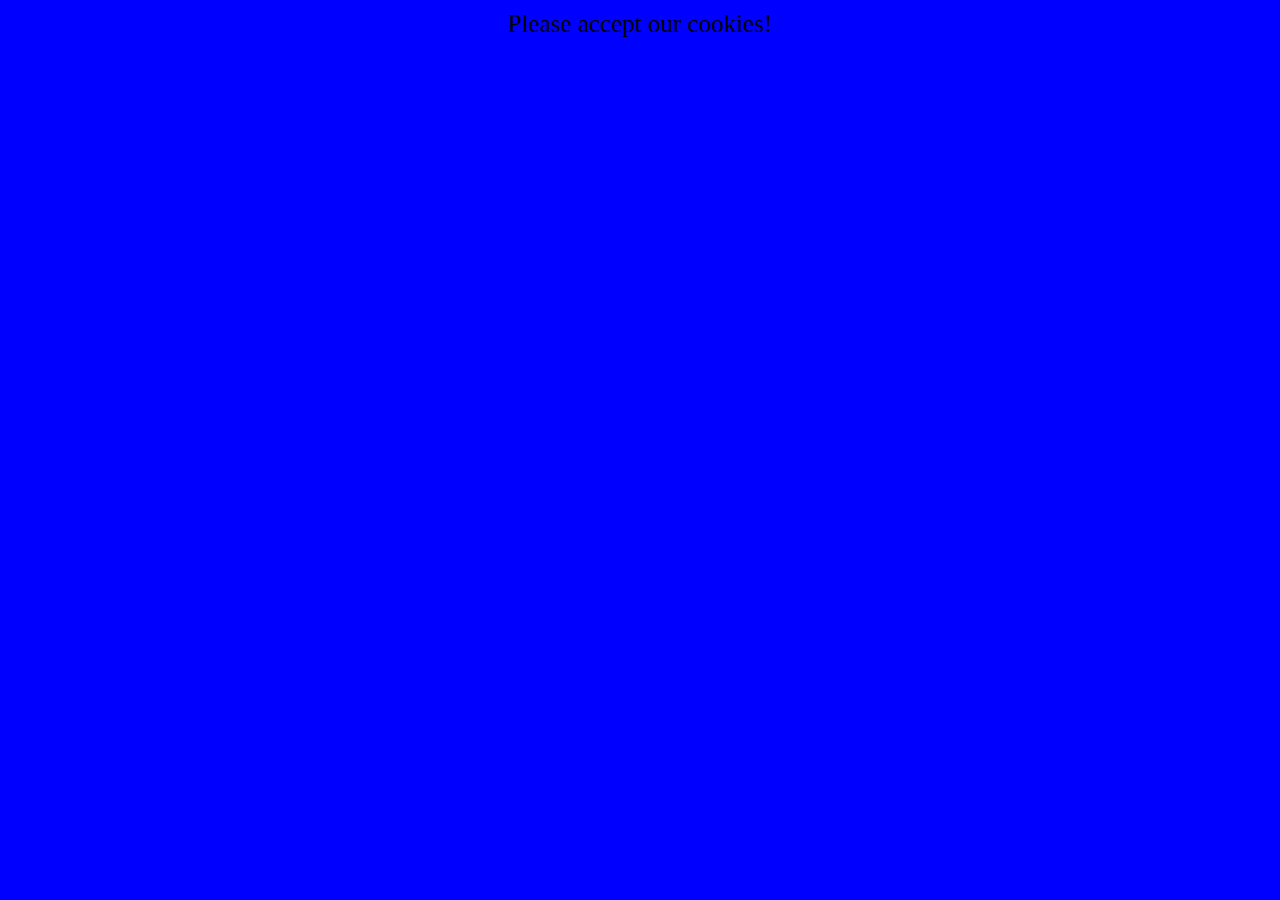
<file: CSS/index.html>
<!DOCTYPE html>
<html lang="en">
<head>
    <meta charset="UTF-8">
    <meta name="viewport" content="width=device-width, initial-scale=1.0">
    <title>Document</title>
    <link rel="stylesheet" href="style.css">
</head>
<body>
    Please accept our cookies!
</body>
</html>
</file>
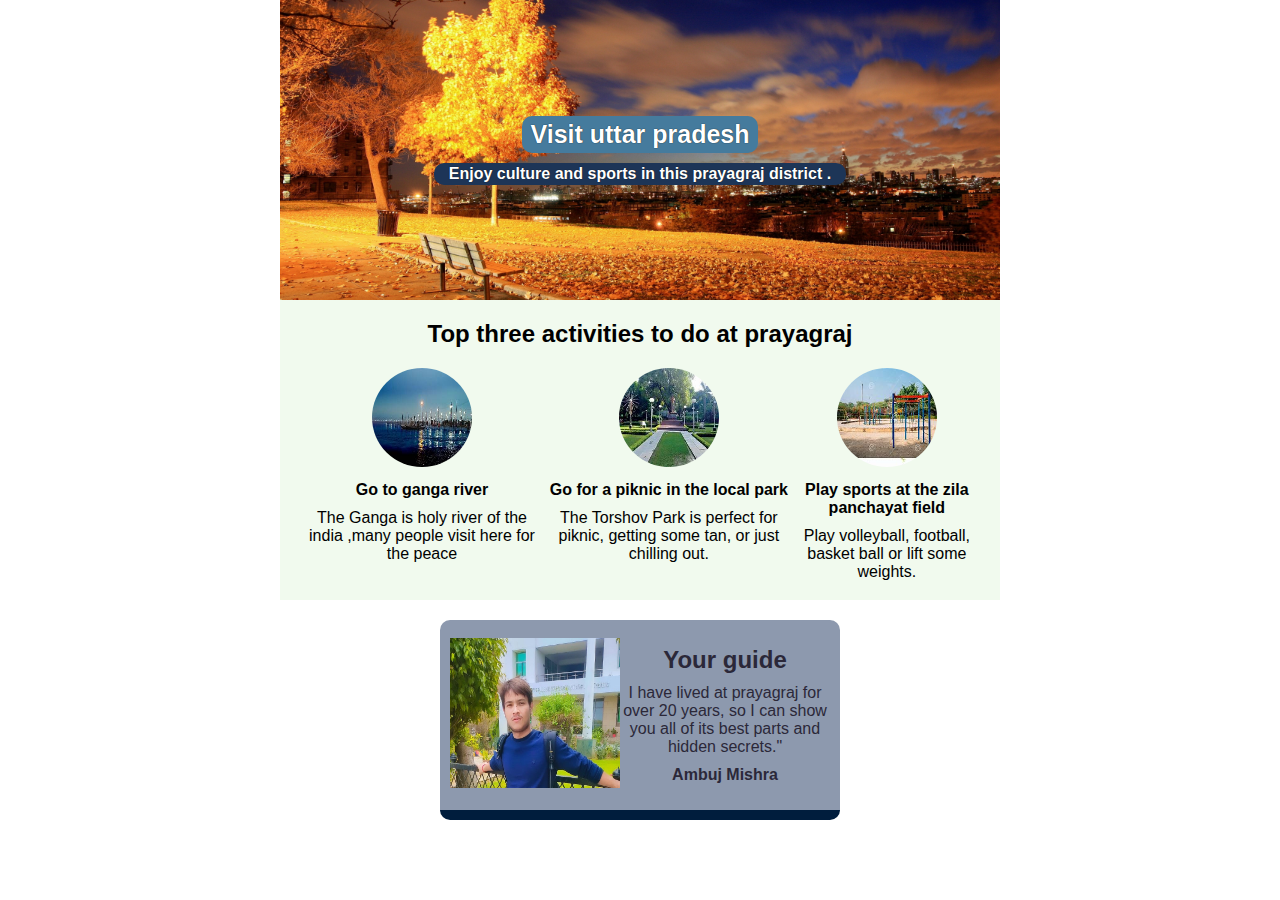
<file: Solo-project/index.html>
<!DOCTYPE html>
<html lang="en">
<head>
    <meta charset="UTF-8">
    <meta name="viewport" content="width=device-width, initial-scale=1.0">
    <title>Solo Project</title>
    <link rel="stylesheet" href="index.css">
</head>
<body>
    <header class="header">
        <h1>Visit uttar pradesh</h1>
        <h2>Enjoy culture and sports in this prayagraj district
            .</h2>
    </header>
    <div class="activities">
        <h3>Top three activities to do at prayagraj</h3>
        <div class="activity">
            <div class="first-activity">
                <img src="img/header3.jpeg" alt="ganga">
                <h2>Go to ganga river</h2>
                <p>The Ganga is holy river of the india ,many people visit here for the peace</p>
            </div>
            <div class="second-activity">
                <img src="img/place.jpeg" alt="park">
                <h2>Go for a piknic in the local park</h2>
                <p>The Torshov Park is perfect for piknic, getting some tan, or just chilling out.</p>
            </div>
            <div class="third-activity">
                <img src="img/ground.jpeg" alt="ground">
                <h2>Play sports at the zila panchayat field</h2>
                <p>Play volleyball, football, basket ball or lift some weights.</p>
            </div>
        </div>
    </div>
    <div class="guide-bg">
        <div class="guide">
                <div class="img"><img src="img/ambuj2.jpeg" alt="" ></div>
                <div class="content">
                    <h3>Your guide</h3>
                    <p> I have lived at prayagraj for over 20 years, so I can show you all of its best parts and hidden secrets."</p>
                    <h4>Ambuj Mishra</h4>
                </div>
        </div>
    </div>
</body>
</html>
</file>
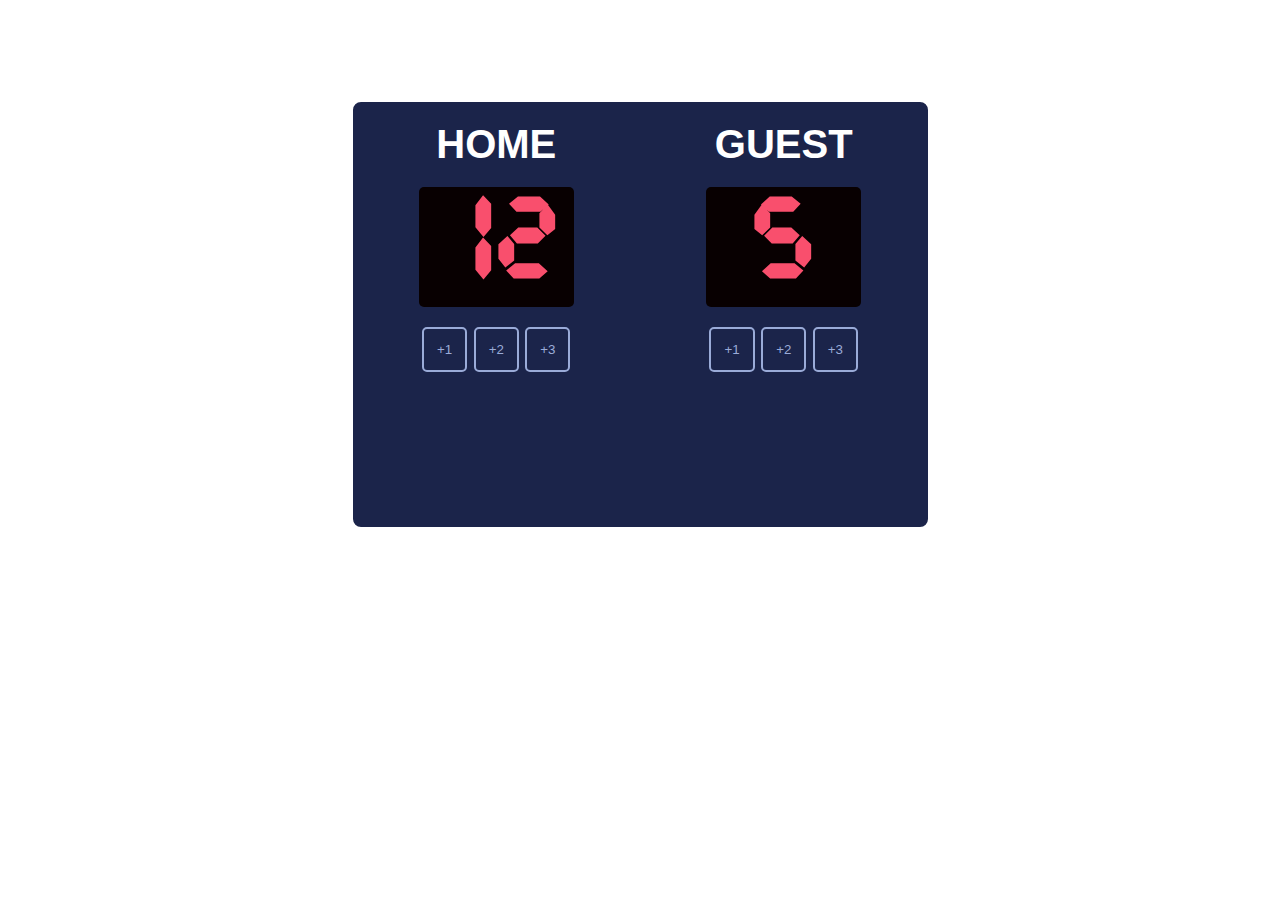
<file: CSS/BasketBallCounterDashboard/index.html>
<!DOCTYPE html>
<html lang="en">
<head>
    <meta charset="UTF-8">
    <meta name="viewport" content="width=device-width, initial-scale=1.0">
    <link rel="stylesheet" href="index.css">
    <script src="index.js" defer></script>
    <title>Basket ball dashboard</title>
</head>
<body>
    <div class="Dashboard">
        <div class="container">
            <div>
                <h3 class="boardTitle">HOME</h3>
                <div id="score">
                    <h1 class="homeText">12</h1>
                </div>
                <div class="btn">
                    <button  class="homefirstbtn" onclick="addHomeFirstValue()">+1</button>
                    <button  class="homesecondbtn" onclick="addHomeSecondValue()">+2</button>
                    <button  class="homethirdbtn" onclick="addHomeThirdValue()">+3</button>
                </div>
            </div>
            <div>
                <h3 class="boardTitle">GUEST</h3>
                <div id="score">
                    <h1 class="guestText">5</h1>
                </div>
                <div class="btn">
                    <button class="guestfirstbtn" onclick="addGuestFirstValue()">+1</button>
                    <button class="guestsecondbtn" onclick="addGuestSecondValue()">+2</button>
                    <button class="guestthirdbtn" onclick="addGuestThirdValue()">+3</button>
                </div>
            </div>
        </div>
    </div>
</body>
</html>
</file>
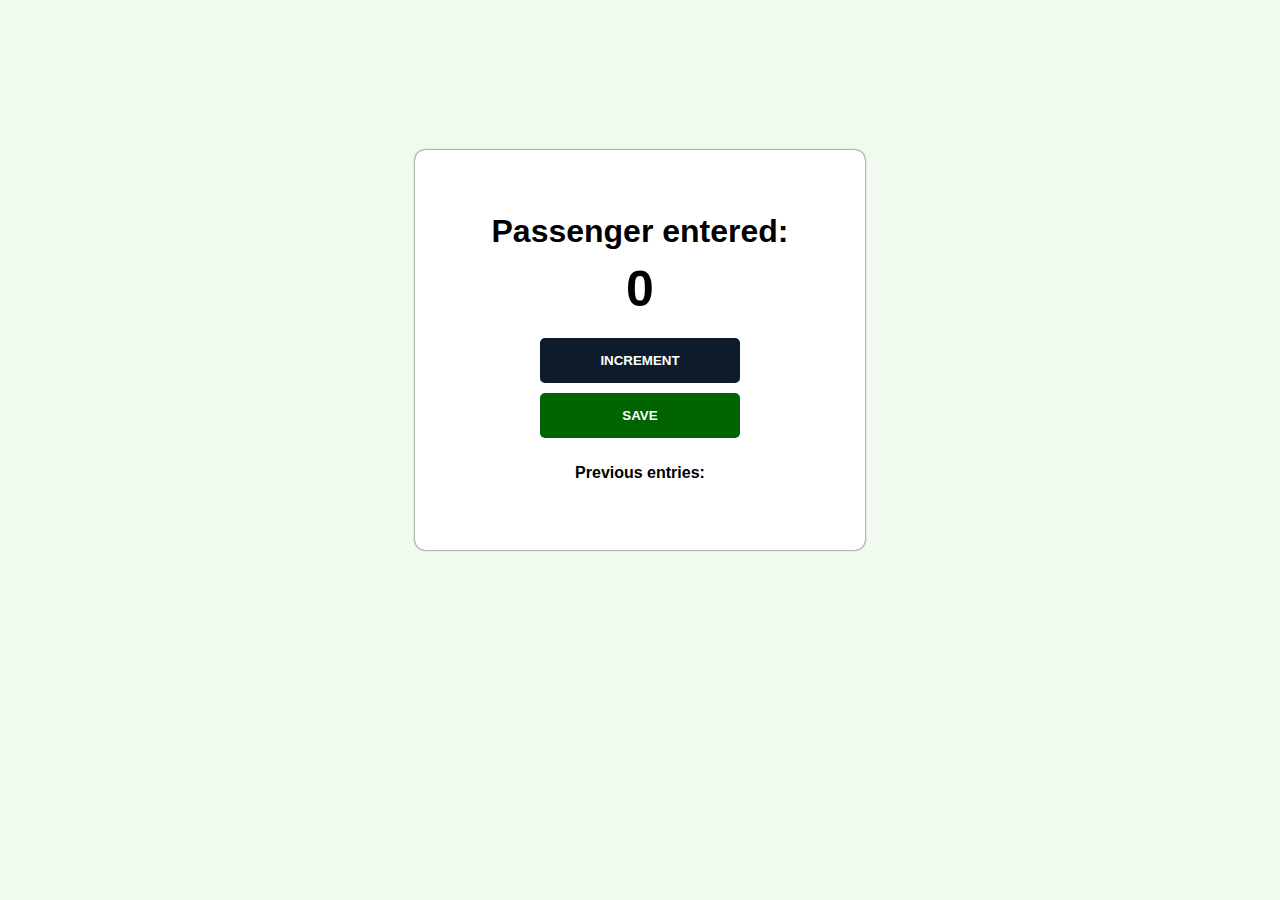
<file: CSS/Passenger_counter_app/index.html>
<!DOCTYPE html>
<html lang="en">
<head>
    <meta charset="UTF-8">
    <meta name="viewport" content="width=device-width, initial-scale=1.0">
    <link rel="stylesheet" href="index.css">
    <title>counter app</title>
</head>
<body>
    <div class="bodyContainner">
        <div class="container">
            <h1 class="title">Passenger entered:</h1>
            <h2 id="count-el">0</h2>
            <button id="increment-btn" onclick="increment()">INCREMENT</button>
            <button id="save-btn" onclick="save()">SAVE</button>
            <p id="save-el">Previous entries: </p>
            <script src="index.js">
                nnerText
            </script>
        </div>
    </div>
</body>
</html>
</file>
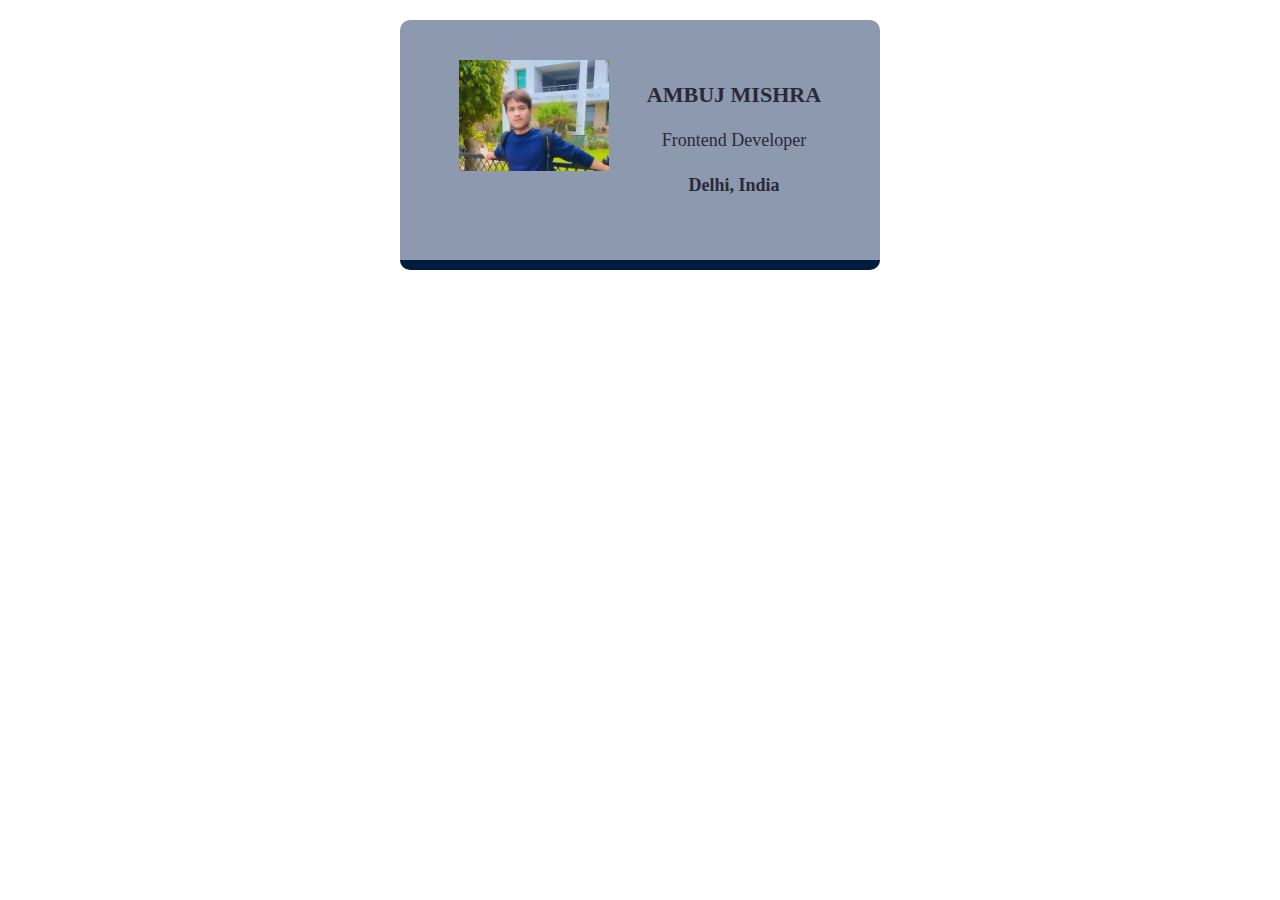
<file: CSS/busines-card.html>
<!DOCTYPE html>
<html lang="en">
<head>
    <meta charset="UTF-8">
    <meta name="viewport" content="width=device-width, initial-scale=1.0">
    <title>Document</title>
    <link rel="stylesheet" href="bussines-card.css">
</head>
<body>
    <div class="card">
       <div class="am-img"> <img class="ambuj" src="ambuj2.jpeg" alt="ambuj image"></div>
        <div class="content">
            <h3 class="title">AMBUJ MISHRA</h3>
            <p>Frontend Developer</p>
            <h4>Delhi, India</h4>
        </div>
    </div>
</body>
</html>
</file>
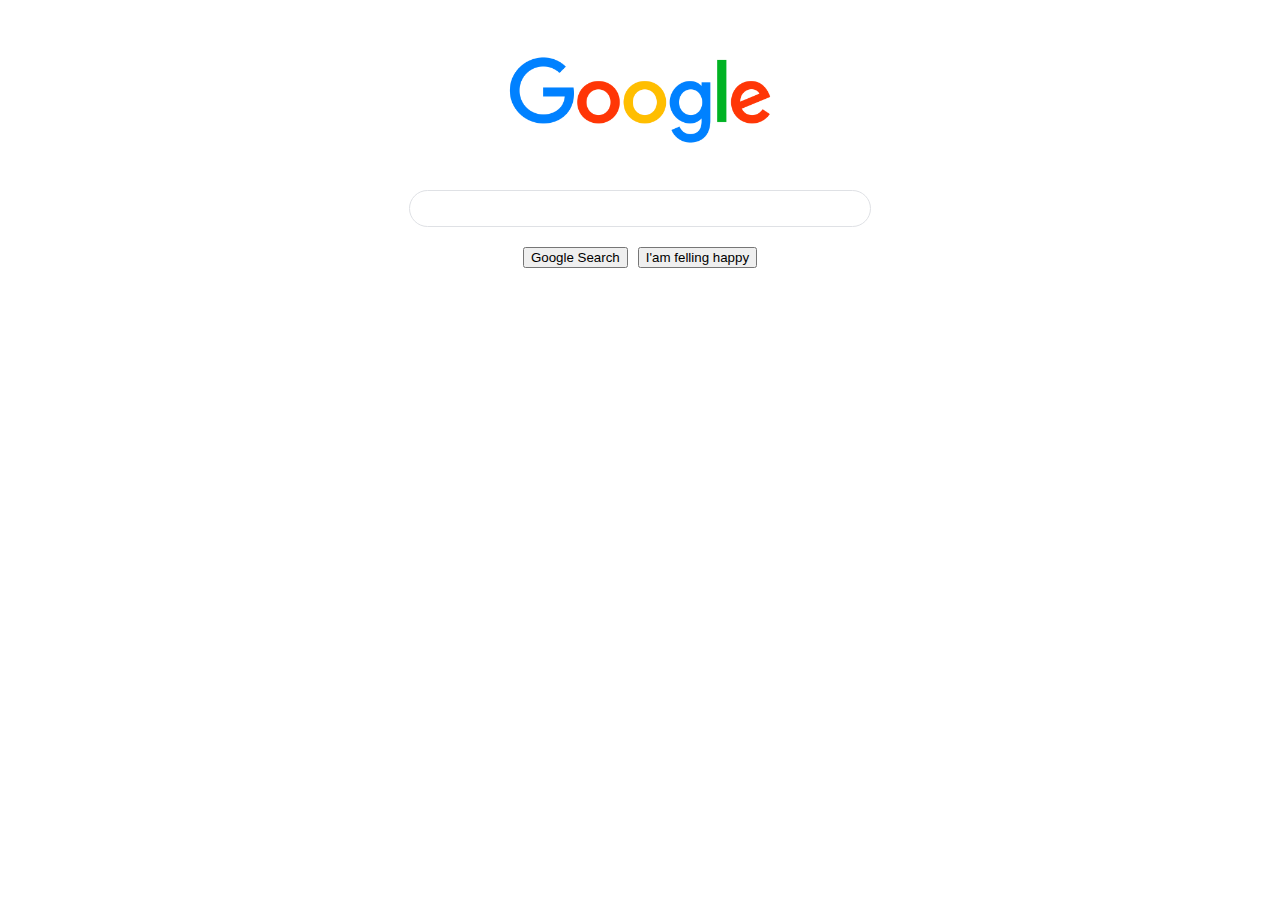
<file: CSS/index2.html>
<!DOCTYPE html>
<html>
    <head>    
    <!-- 
    Challenge: Link to the CSS file!
    Hint: google it ;)
     -->
     <link rel="stylesheet" href="style2.css">
    </head>
    <body>
        <img src="google_logo.png"  class="image"/>
        <input type="text" />
        <div class="my-btn">
            <button class="btn">Google Search</button>
            <button class="btn">I'am felling happy</button>
        </div>
        <!--
            Challenge:
            Add the next button.
            
            Why aren't our buttons behaving as we want them to?
            -->
    </body>
</html>
</file>
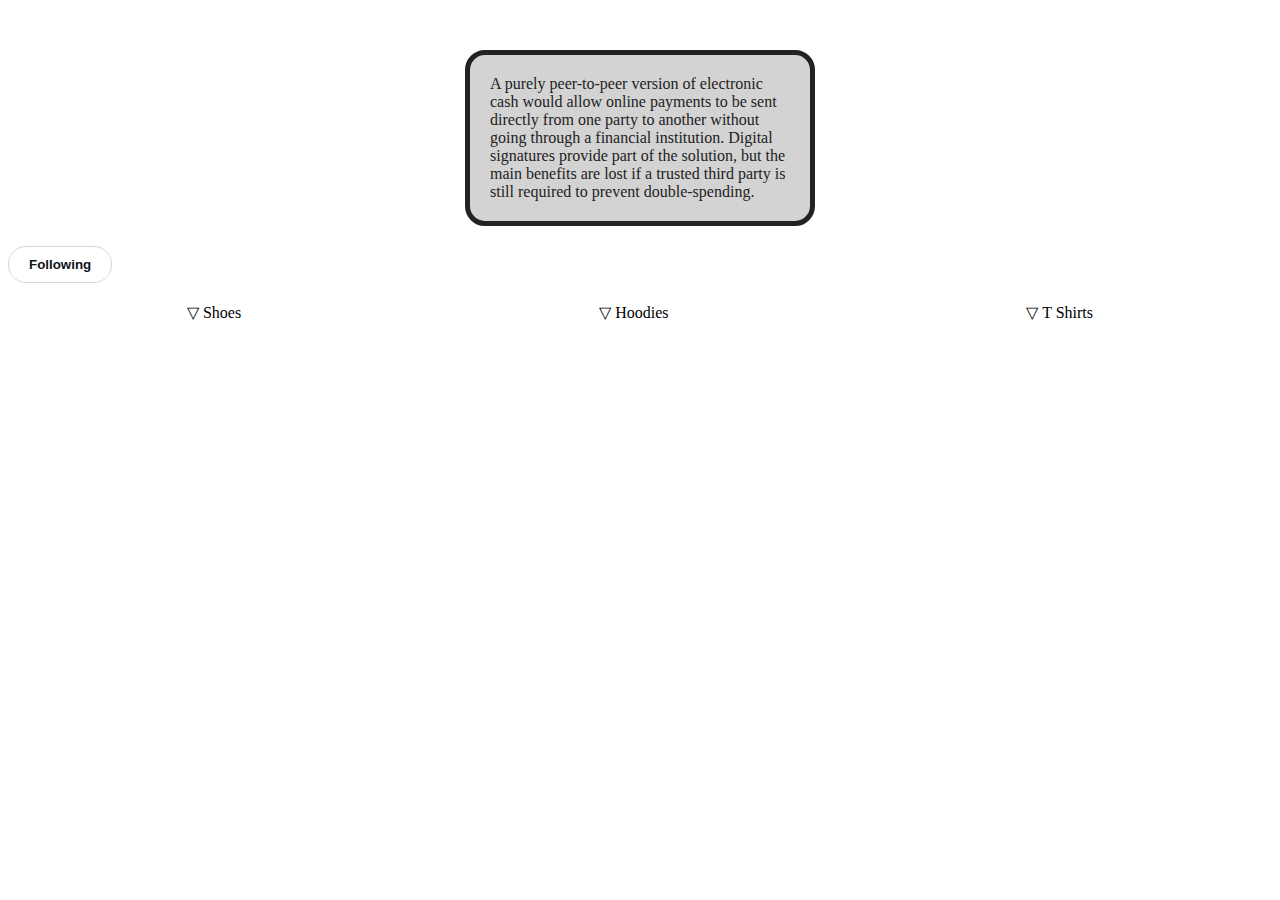
<file: CSS/index3.html>
<!DOCTYPE html>
<html lang="en">
<head>
    <meta charset="UTF-8">
    <meta name="viewport" content="width=device-width, initial-scale=1.0">
    <link rel="stylesheet" href="style3.css">
    <title>Document</title>
</head>
<body>
    <div class="card">
        A purely peer-to-peer version of electronic cash would allow online
        payments to be sent directly from one party to another without going through a
        financial institution. Digital signatures provide part of the solution, but the main
        benefits are lost if a trusted third party is still required to prevent double-spending.        
    </div>  
    <div class="btn"> <button>Following</button></div> 
    
    
    <div class="container">
        <div class="item">▽ Shoes</div>
        <div class="item">▽ Hoodies</div>
        <div class="item">▽ T Shirts</div>
    </div>
</body>
</html>
</file>
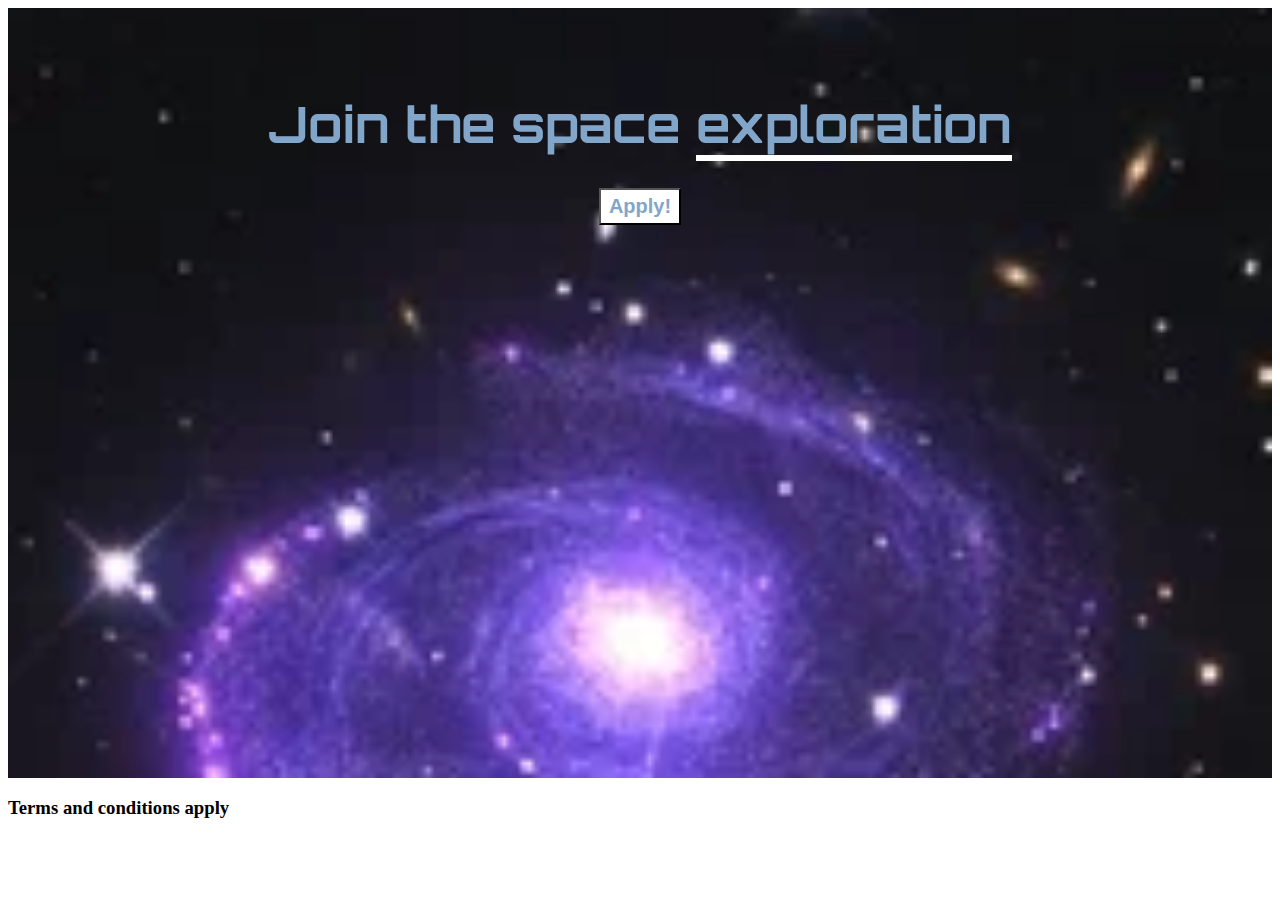
<file: CSS/space_exploration.html>
<!DOCTYPE html>
<html lang="en">
<head>
    <meta charset="UTF-8">
    <meta name="viewport" content="width=device-width, initial-scale=1.0">
    <title>Document</title>
    <link rel="stylesheet" href="space_exploration.css">
</head>
<body>
    <div class="spaceEx">
        <h1>Join the space <span>exploration</span></h1>
        <button class="btn">Apply!</button> 
    </div>
    <h3>Terms and conditions apply</h3>
</body>
</html>
</file>
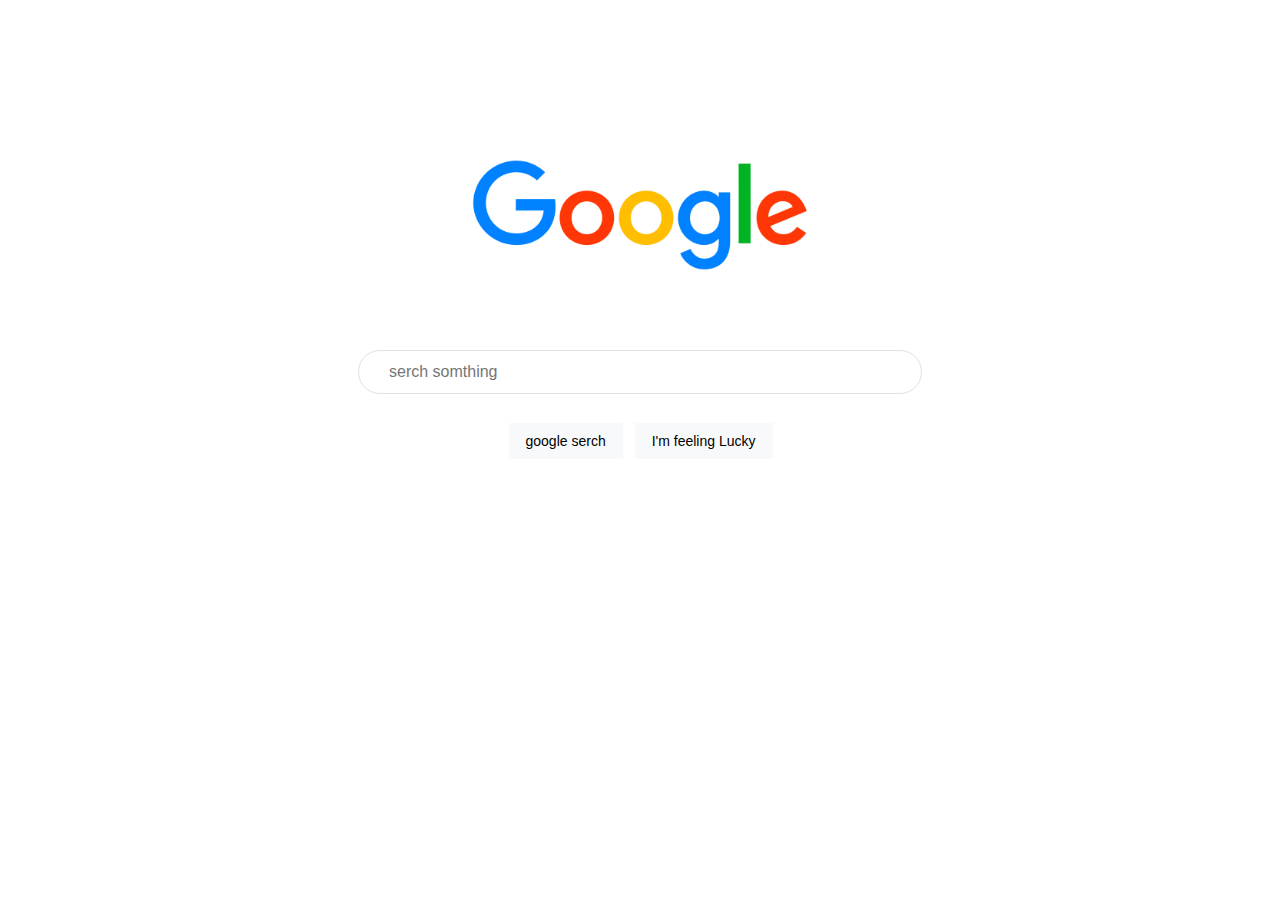
<file: HTML/googlelogo.html>
<!--
Challenge:
Write the four HTML tags you need to create a Google.com clone.
Hint: one image, one input field, and two buttons.
-->

<html>
    <head>
        <link rel="stylesheet" href="gooleclone.css">
    </head>
    <body>
        <div>
            <img src="./google_logo.png" width="100%">
            <input type="text" placeholder="serch somthing">
            <button>google serch</button>
            <button>I'm feeling Lucky</button>
        </div>
    </body>
</html>
</file>
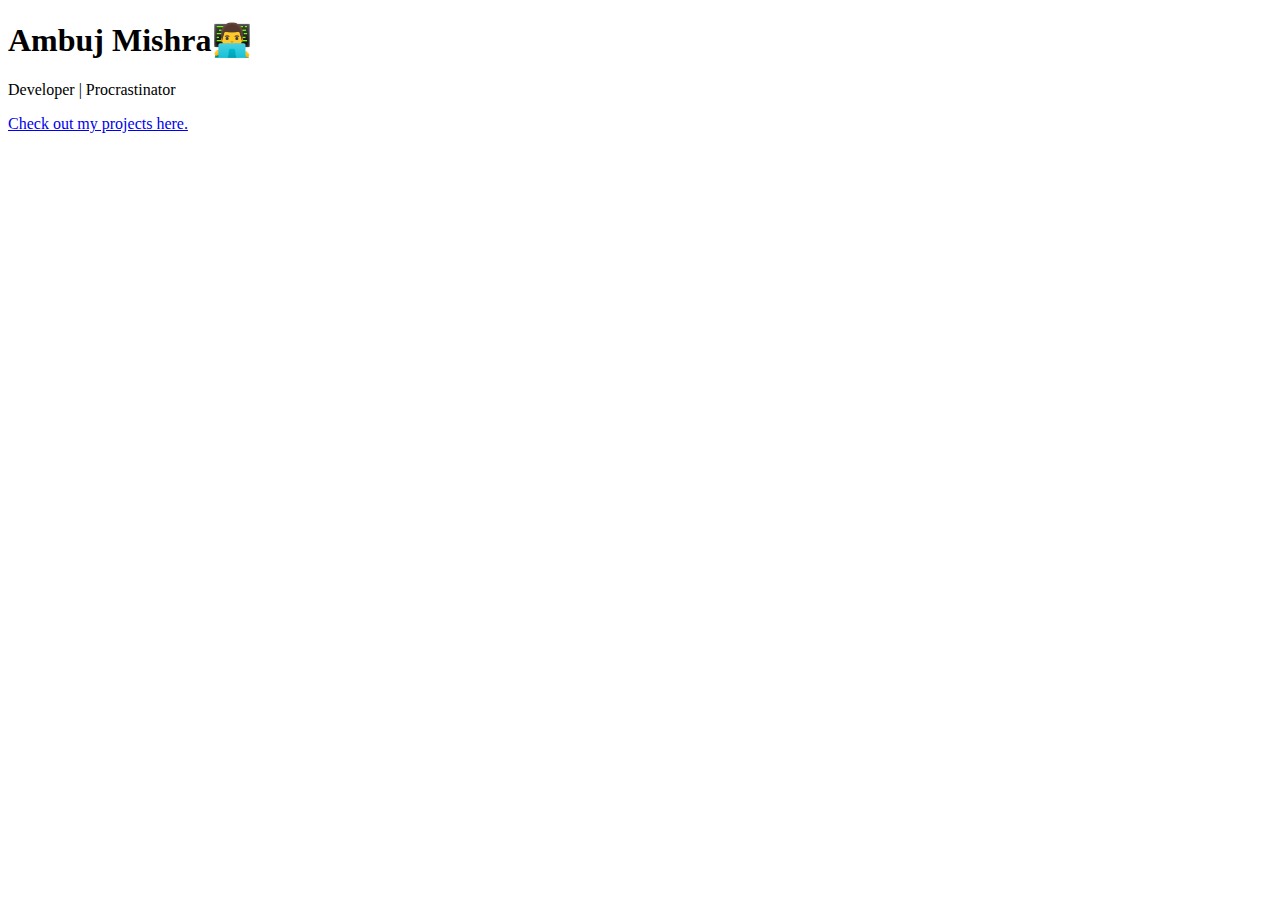
<file: HTML/index2.html>
<!DOCTYPE html>
<html lang="en">
<head>
    <meta charset="UTF-8">
    <meta name="viewport" content="width=device-width, initial-scale=1.0">
    <title>Document</title>
</head>
<body>
    <h1>Ambuj Mishra👨‍💻</h1>
    <p>Developer | Procrastinator</p>
    <a href="work.html">Check out my projects here.</a>
</body>
</html>
</file>
<file: CSS/style.css>
/* 
Challenge:
Re-design the cookie widget!
PS: Make sure you change ALL of the listed CSS properties.
*/

body {
    background: yellow;     /* red, blue, yellow, etc */
    color: red;             /* red, blue, yellow, etc */
    font-size: 20px;        /* 0px - 100px and beyond */
    font-weight: lighter;   /* lighter, normal, bold  */
    text-align: right;      /* left, center or right  */ 
    /* margin-top: 5px;        From 0px and upwards   */
}

body{
    background: blue;
    color: black;
    font-size: 25px;
    text-align: center;
    margin-top:10px;
}
</file>
<file: Solo-project/index.css>
*{
    margin: 0;
    padding:0;
    font-family: Arial, Helvetica, sans-serif;
    box-sizing: border-box;
}

.header{
    background-image: url("img/heder6.jpg");
    width:720px;
    height: 300px;
    background-size: cover;
    background-repeat: no-repeat;
    background-position: center;
}
.header{
   text-align: center;
    color:white;
    text-shadow: 0px 0px 1px black;
    display: flex;
    flex-direction: column;
    justify-content: center;
    align-items: center;
    margin:0px auto;
}
.header h2{
    background: #1D3557;
    width: 412px;
    font-size: 16px;
    padding: 2px 5px;
    border-radius: 10px;
}
.header h1{
    background: #457B9D;
    margin-bottom: 10px;
    font-size: 25px;
    padding: 4px 8px;
    border-radius: 10px;
}

.activities{
    text-align: center;
    width :720px;
    height: 300px;
    background:#F1FAEE;
    padding: 20px;
    margin:0px auto;

    
}
.activities h3{
    font-size: 24px;
}
.activity{
    display: flex;
    margin-top: 20px;
    justify-content: space-around;
}
.activity img{
    width: 100px;
    height: 99.34px;
    border-radius: 50%;
    margin-bottom: 10px;
}
.activity h2,p{
    font-size: 16px;
    margin-bottom: 10px;
}

.guide-bg{
    display: flex;
    text-align: center;
    justify-content: center;
    width: 720px;
    height: 300px;
    background: #ffffff;
    margin: 0px auto;
}
.guide{

    text-align: center;
    display:flex;
    width: 400px;
    height: 200px;
    margin: 0px auto;
    justify-content: space-between;
    align-items: center;
    color:#2b2839;
    background:#8d99ae;
    padding: 10px;
    border-bottom: 10px solid #001d3d;
    border-radius:10px
}
.guide{
    margin:20px;
}
.guide .img img{
    width: 170px;
    height: 150px;
}
 
.content h3{
    font-size: 24px;
    margin-bottom: 10px;
}
.content h4,p{
    font-size: 16px;
}
</file>
<file: CSS/BasketBallCounterDashboard/index.css>
*{
    margin: 0;
    padding: 0;
}


@font-face {
    src: url("CursedTimerUlil-Aznm.ttf");
    font-family: Corleone;
}
.Dashboard{
   display: flex;
   align-items: center;
   justify-content: center;
   margin-top: 100px;
   
}
.boardTitle{
    font-family: Verdana, Geneva, Tahoma, sans-serif;
    font-weight: 700;
    font-size: 40px;
}

.container {
    padding:20px 0px;
    text-align: center;
    display: flex;
    justify-content: space-around;
    width: 575px;
    height: 385px;
    background: #1B244A;
    color: white;
    border: 2px solid #fff;
    border-radius: 10px;
}

#score{
    margin-top: 20px;
    display: flex;
    align-items: center;
    justify-content: center;
    width: 155px;
    height: 120px;
    background: #080001;
    border-radius: 5px;
    color: #F94F6D;
    font-family: Corleone;
    font-size: 50px;

}
#score h1{
    margin: 3px 0px;
}

.text{
    display: flex;
    align-items: center;
    width: 117px;
    height: 120px;
    margin: 125px 100px;

}

.btn{
    display: flex;
    justify-content: space-around;
    margin-top: 20px;
    
}
.btn button {
    background: #1B244A;
    border :2px solid #9AABD8;
    padding:13px;
    color: #9AABD8;
    border-radius: 5px;

}
</file>
<file: CSS/Passenger_counter_app/index.css>
@import url('https://fonts.googleapis.com/css2?family=Happy+Monkey&family=Montserrat:ital,wght@0,300;0,500;0,700;1,300&family=Orbitron:wght@400;500;600;800&family=Poppins:ital,wght@0,400;0,500;1,300;1,400&display=swap');


body {
    background:#f1faee;
    background-size: cover;
    font-family: -apple-system, BlinkMacSystemFont, 'Segoe UI', Roboto, Oxygen, Ubuntu, Cantarell, 'Open Sans', 'Helvetica Neue', sans-serif;
    font-weight: bold;
    text-align: center;
}
.container{
    
    width: 400px;
    margin:50px auto;

}
.bodyContainner{
    display: flex;
   align-items: center;
    background: #fff;
    width : 450px;
    height: 400px;
    margin: 150px auto;
    /* border: 4px solid black */
    box-shadow: 0px 0px 2px rgba(0,0,0,1);
    border-radius: 10px;
}

h1 {
    margin-top: 10px;
    margin-bottom: 10px;
}

h2 {
    font-size: 50px;
    margin-top: 0;
    margin-bottom: 20px;
}

button {
    border: none;
    padding-top: 15px;
    padding-bottom: 15px;
    color: white;
    font-weight: bold;
    width: 200px;
    margin-bottom: 10px;
    border-radius: 5px;
}

#increment-btn {
    background:#0d1b2a ;
}

#save-btn {
    background: darkgreen;
}
</file>
<file: CSS/bussines-card.css>
body{
    margin:20px;
}
.ambuj{
    width: 150px;
}

.card{
    text-align: center;
    display:flex;
    width: 400px;
    margin: 0px auto;
    justify-content: space-around;
    color:#2b2839;
    background:#8d99ae;
    padding: 40px;
    border-bottom: 10px solid #001d3d;
    border-radius:10px
}
.title{
    font-size: 22px;
}
h4,p{
    font-size:18px
}
</file>
<file: CSS/style2.css>
/*
Challenge:
Select the img tag and set the width 
of the Google logo to be 300px.
and input field
*/

/*
Challenge: 
Turn the elements into blocks!
/* */



img{

    /* Challenge: 
    Add some space (margin) above our image!
    Do you remember how we added spacing in the 
    cookie widget example?
    */
    width: 300px;
    display : block;

    margin-top: 10px;
}

input {
    width: 400px;
}

/* Challenge - part 2: 
Replace the element selectors with class selectors */

/* .image{
    width: 300px;
    display : block;

    margin-top: 10px;
} */
.my-int{
    width: 400px;
}
/*
Challenge: 
Add some space between the logo 
and the search field.

What are the two different ways 
we can do this with margins?

*/

.main {
    margin-top: 100px;    
}


/*
Challenge:
Center the logo and the search field.
*/

.image{
    width: 300px;
    display : block;

    margin-top: 10px;
    margin-left: auto;
    margin-right: auto;
}

input {
    width: 400px;
    display: block;
    margin: 0px auto;
    /*
    Challenge: 
    Design the search field according to the spec
    */
    padding:10px 30px;
    border:1px solid #dfe1e5;
    border-radius: 24px;
}

/* .btn{
    /* display:block; 
    margin:0px auto;
    margin-top:20px; */


    /*
    Challenge:
    Style the button according to the provided design.
    Hint: Use padding, font-size, border-radius, border, and background
    
    PS: 
    The real background is #f8f9fa but it is failing our contrast check. 
    So here's the background color we will use: #dfe1e5
    */
    
    
     
 */
.btn{
    margin-top: 30px;
    background: #dfe1e5;
    border: none;
    padding-top: 8px;
    padding-bottom: 8px;
    padding-left: 16px;
    padding-right: 16px;
    border-radius: 4px;
    font-size: 14px;
}


/*
Challenge:
Wrap the buttons in a flexbox div and center them.
Give the div a "btn-wrapper" class.
*/

.my-btn{
    display: flex;
    justify-content: center;
    margin: 20px ;
    gap: 10px;
}
</file>
<file: CSS/style3.css>
.card {
    color: #222222;
    background: lightgray;
    width: 300px;
    margin-top: 50px;
    margin-left: auto;
    margin-right: auto;
    padding-top:100px;
    padding-right:100px; 
    
    /*
    Challenge:
    Add padding to make our card look like
    the provided design */

    
}
/* border and border radius */
.card{
    /* Challenge:
    Change the values to match the design
    in the slide */
    border: 5px solid #222222;
    border-radius: 20px;
    
    padding-top: 20px;
    padding-right: 20px;
    padding-bottom: 20px;
    padding-left: 20px;
}


/* 
Challenge: 
Make the button look like Twitter's "Following" button!
(Except for the font)

Hints:
border color: #cfd9de
text color: #0f1419
Remember the font-weight!
*/


button {
    margin-top: 20px;
    color: #0f1419;
    border: 1px solid #cfd9de;
    border-radius: 18px;
    background: white;
    padding-top: 10px;
    padding-bottom: 10px;
    padding-left: 20px;
    padding-right: 20px;
    font-weight: bold;
}
button:hover{
    color:dodgerblue
}



/* learn about flex box
we can use flex box to horizenta and vertical element

 */

 .container{
    display : flex;
    margin-top:20px;
    justify-content: space-around;
    align-items: center;
 }
 /* some flex properties */

 /* 1:justify content */
 /* justify-content: space-around; it give equal space  */
</file>
<file: CSS/space_exploration.css>
@import url('https://fonts.googleapis.com/css2?family=Happy+Monkey&family=Montserrat:ital,wght@0,300;0,500;0,700;1,300&family=Orbitron:wght@400;500;600;800&family=Poppins:ital,wght@0,400;0,500;1,300;1,400&display=swap');

.spaceEx {
    padding-top: 50px;
    height: 80vh;
    color: #82a5ca;;
    background-image: url("gift.webp");
    background-size: cover;
    background-repeat: repeat;
    text-align: center;
    font-family: 'Orbitron', sans-serif;
    font-size: 25px;
}
.btn{
    font-size: 20px;
    font-weight: bold;
    padding:5px  8px;
    background: #fff;
    color: #82a5ca;
    font-weight: bold;
    
}

.spaceEx span{
    border-bottom: 6px solid white;
   
}
/*
Challenge:
Wrap the "hero" section (title, button, logo) in a <div>
and set its background image to the galaxy image. This will 
force you to also add some padding on the "hero" <div>.

Add a "Terms and conditions apply" <h3> below the "hero"
section.

PS: your layout will likely be disturbed by the <body> 
tag's default margin.
*/
</file>
<file: HTML/gooleclone.css>
body, html {
    margin: 0;
    padding: 0; 
}

img {
    width: 30%;
    display: block;
    margin: 100px auto 20px;
    min-width: 272px;
}

input {
    box-sizing: border-box;
    display: block;
    border-radius: 24px;
    border: 1px solid rgb(223, 225, 229);
    height: 44px;
    margin: 0 auto 29px;
    max-width: 564px;
    width: 90%;
    padding-left: 30px;
    font-size: 16px;
}

button {
    box-sizing: border-box;
    margin-top: 0;
    padding: 0 16px;
    font-size: 14px;
    height: 36px;
    background-color: #f8f9fa;
    border: 1px solid #f8f9fa;
    cursor: pointer;
}

button:first-of-type {
    margin-right: 8px;
    margin-left: calc(50% - 131.5px);
}

button:hover {
    cursor: pointer;   
}
</file>
